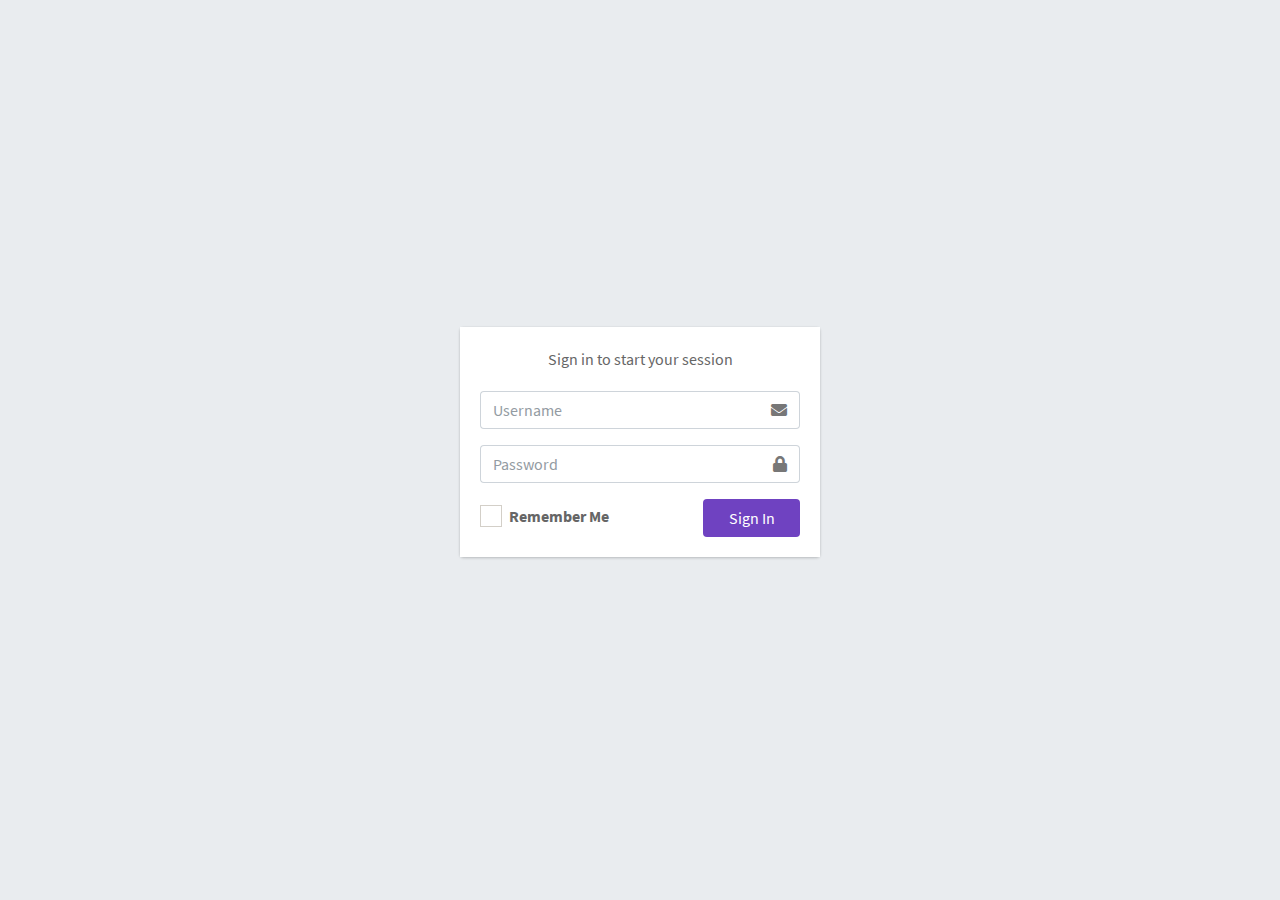
<file: index.html>
<!DOCTYPE html>
<html>
<head>
	<meta charset="utf-8">
	<meta http-equiv="X-UA-Compatible" content="IE=edge">
	<meta name="viewport" content="width=device-width, initial-scale=1">
	<title>Login</title>


	<!-- Library -->
	<link rel="stylesheet" href="lib/fontawesome-free/css/all.min.css">
	<link rel="stylesheet" href="lib/icheck-bootstrap/icheck-bootstrap.min.css">


	<link rel="stylesheet" href="css/main.min.css">
	<link rel="stylesheet" href="css/custom.css">
</head>
<body class="hold-transition login-page">



<div class="login-box">
	<div class="card">
		<div class="card-body login-card-body">
			<p class="login-box-msg">Sign in to start your session</p>

			<form id="loginForm">
				<div class="input-group mb-3">
					<input type="text" class="form-control" id="username" placeholder="Username">
					<div class="input-group-append">
						<div class="input-group-text">
							<span class="fas fa-envelope"></span>
						</div>
					</div>
				</div>

				<div class="input-group mb-3">
					<input type="password" class="form-control" id="password" placeholder="Password">
					<div class="input-group-append">
						<div class="input-group-text">
							<span class="fas fa-lock"></span>
						</div>
					</div>
				</div>

				<div class="text-danger my-3 d-none" id="errorMsg">Username or Password is wrong!</div>

				<div class="row">
					<div class="col-8">
						<div class="icheck-primary purple">
							<input type="checkbox" id="remember">
							<label for="remember">
								Remember Me
							</label>
						</div>
					</div>

					<div class="col-4">
						<button type="submit" class="btn bg-purple btn-block">Sign In</button>
					</div>
				</div>
			</form>
		</div>
	</div>
</div>



<!-- Library -->
<script src="lib/jquery/jquery.min.js"></script>
<script src="lib/bootstrap/js/bootstrap.bundle.min.js"></script>



<script src="js/main.min.js"></script>

<script>
	$(document).on('submit', '#loginForm', function (e) {
		e.preventDefault();

		if ($('#username').val() === 'admin' && $('#password').val() === 'password') {
			$('#errorMsg').addClass('d-none');
			$('#username').removeClass('is-invalid');
			$('#password').removeClass('is-invalid');

			location.href = 'home-text.html';
		}
		else {
			$('#errorMsg').removeClass('d-none');
			$('#username').addClass('is-invalid');
			$('#password').addClass('is-invalid');
		}
	});
</script>

</body>
</html>
</file>
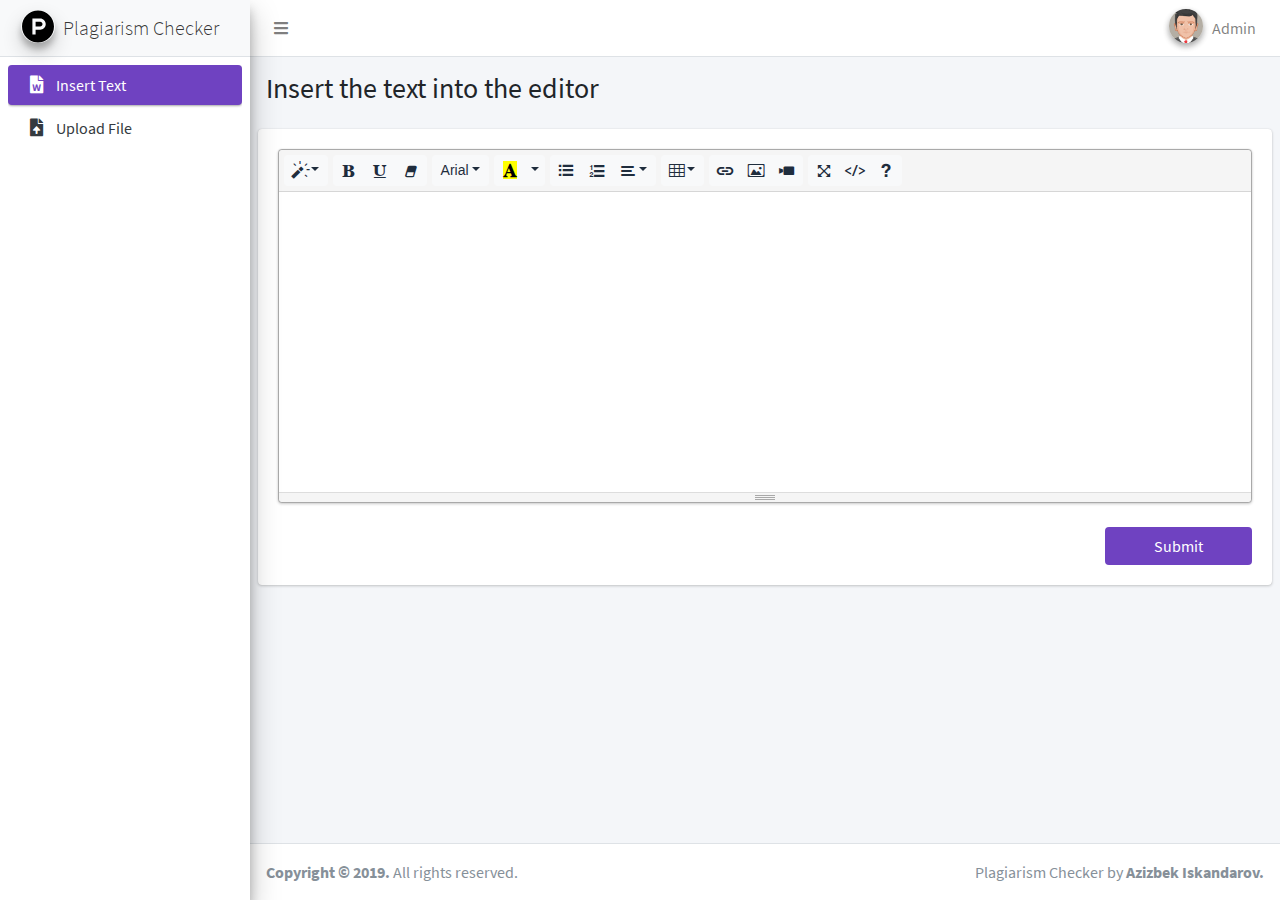
<file: home-text.html>
<!DOCTYPE html>
<html>
<head>
	<meta charset="utf-8">
	<meta http-equiv="X-UA-Compatible" content="IE=edge">
	<meta name="viewport" content="width=device-width, initial-scale=1">
	<title>Home Text</title>


	<!-- Library -->
	<link rel="stylesheet" href="lib/fontawesome-free/css/all.min.css">
	<link rel="stylesheet" href="lib/icheck-bootstrap/icheck-bootstrap.min.css">
	<link rel="stylesheet" href="lib/summernote/summernote-bs4.css">


	<link rel="stylesheet" href="css/main.min.css">
	<link rel="stylesheet" href="css/custom.css">
</head>
<body class="hold-transition sidebar-mini">




<div class="wrapper">
	<nav class="main-header navbar navbar-expand navbar-white navbar-light">
		<ul class="navbar-nav">
			<li class="nav-item">
				<a class="nav-link" data-widget="pushmenu" href="#"><i class="fas fa-bars"></i></a>
			</li>
		</ul>


		<ul class="navbar-nav ml-auto">
			<li class="nav-item dropdown user-menu">
				<a href="#" class="nav-link dropdown-toggle" data-toggle="dropdown">
					<img src="img/avatar5.png" class="user-image img-circle elevation-2">
					<span class="d-none d-md-inline">Admin</span>
				</a>

				<ul class="dropdown-menu dropdown-menu-lg dropdown-menu-right">
					<li class="user-header bg-purple">
						<img src="img/avatar5.png" class="img-circle elevation-2" alt="User Image">
						<p>
							Admin - Teacher
							<small>Member since Nov. 2019</small>
						</p>
					</li>

					<li class="user-footer">
						<a href="#" id="logout" class="btn bg-purple btn-flat float-right">Sign out</a>
					</li>
				</ul>
			</li>
		</ul>
	</nav>


	<aside class="main-sidebar elevation-4 sidebar-light-purple">
		<a href="#" class="brand-link navbar-light">
			<img src="img/product-hunt-brands.svg" class="brand-image img-circle elevation-3" style="width: 34px;">
			<span class="brand-text font-weight-light">Plagiarism Checker</span>
		</a>

		<div class="sidebar">
			<nav class="mt-2">
				<ul class="nav nav-pills nav-sidebar flex-column" data-widget="treeview">
					<li class="nav-item">
						<a href="home-text.html" class="nav-link active">
							<i class="fas fa-file-word nav-icon"></i>
							<p>Insert Text</p>
						</a>
					</li>

					<li class="nav-item">
						<a href="home-upload.html" class="nav-link">
							<i class="fas fa-file-upload nav-icon"></i>
							<p>Upload File</p>
						</a>
					</li>
				</ul>
			</nav>
		</div>
	</aside>



	<div class="content-wrapper">
		<section class="content-header">
			<div class="container-fluid">
				<div class="mb-2">
					<h3>Insert the text into the editor</h3>
				</div>
			</div>
		</section>



		<section class="content">
			<div class="card">
				<div class="card-body">
					<form>
						<div class="text_editor_bx mb-4">
							<textarea id="textEditor"></textarea>
						</div>

						<div class="d-flex justify-content-end">
							<button type="submit" class="btn bg-purple px-5">Submit</button>
						</div>
					</form>
				</div>
			</div>
		</section>
	</div>



	<footer class="main-footer d-flex justify-content-between flex-wrap">
		<div><strong>Copyright &copy; 2019.</strong> All rights reserved.</div>

		<div>Plagiarism Checker by <strong>Azizbek Iskandarov.</strong></div>
	</footer>
</div>




<!-- Library -->
<script src="lib/jquery/jquery.min.js"></script>
<script src="lib/bootstrap/js/bootstrap.bundle.min.js"></script>
<script src="lib/summernote/summernote-bs4.min.js"></script>

<script src="js/main.min.js"></script>


<script>
	$(document).on('click', '#logout', function (e) {
		e.preventDefault();
		location.href = './index.html';
	});

	$('#textEditor').summernote();
</script>

</body>
</html>
</file>
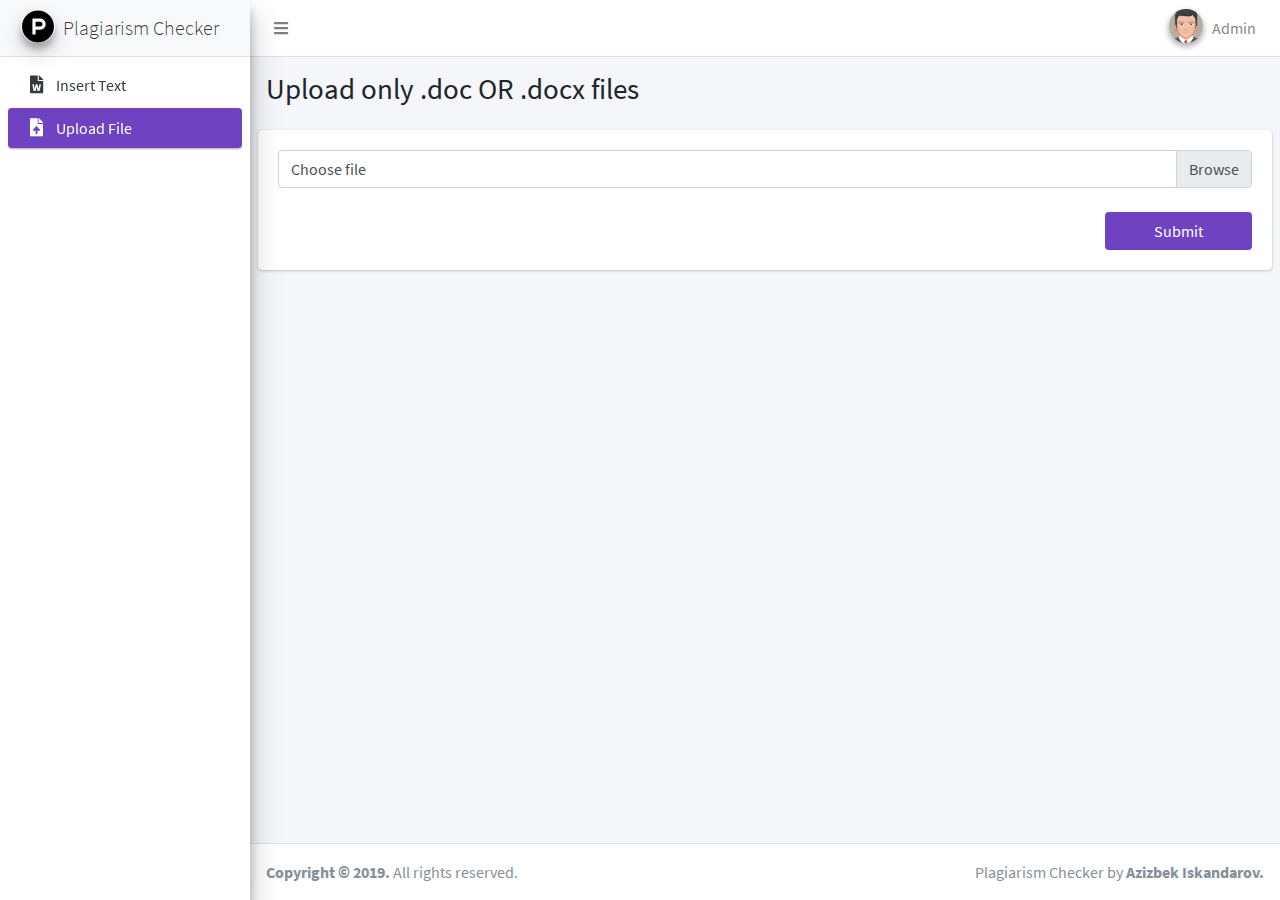
<file: home-upload.html>
<!DOCTYPE html>
<html>
<head>
	<meta charset="utf-8">
	<meta http-equiv="X-UA-Compatible" content="IE=edge">
	<meta name="viewport" content="width=device-width, initial-scale=1">
	<title>Home</title>


	<!-- Library -->
	<link rel="stylesheet" href="lib/fontawesome-free/css/all.min.css">
	<link rel="stylesheet" href="lib/icheck-bootstrap/icheck-bootstrap.min.css">


	<link rel="stylesheet" href="css/main.min.css">
	<link rel="stylesheet" href="css/custom.css">
</head>
<body class="hold-transition sidebar-mini">




<div class="wrapper">
	<nav class="main-header navbar navbar-expand navbar-white navbar-light">
		<ul class="navbar-nav">
			<li class="nav-item">
				<a class="nav-link" data-widget="pushmenu" href="#"><i class="fas fa-bars"></i></a>
			</li>
		</ul>


		<ul class="navbar-nav ml-auto">
			<li class="nav-item dropdown user-menu">
				<a href="#" class="nav-link dropdown-toggle" data-toggle="dropdown">
					<img src="img/avatar5.png" class="user-image img-circle elevation-2">
					<span class="d-none d-md-inline">Admin</span>
				</a>

				<ul class="dropdown-menu dropdown-menu-lg dropdown-menu-right">
					<li class="user-header bg-purple">
						<img src="img/avatar5.png" class="img-circle elevation-2" alt="User Image">
						<p>
							Admin - Teacher
							<small>Member since Nov. 2019</small>
						</p>
					</li>

					<li class="user-footer">
						<a href="#" id="logout" class="btn bg-purple btn-flat float-right">Sign out</a>
					</li>
				</ul>
			</li>
		</ul>
	</nav>


	<aside class="main-sidebar elevation-4 sidebar-light-purple">
		<a href="#" class="brand-link navbar-light">
			<img src="img/product-hunt-brands.svg" class="brand-image img-circle elevation-3" style="width: 34px;">
			<span class="brand-text font-weight-light">Plagiarism Checker</span>
		</a>

		<div class="sidebar">
			<nav class="mt-2">
				<ul class="nav nav-pills nav-sidebar flex-column" data-widget="treeview">
					<li class="nav-item">
						<a href="home-text.html" class="nav-link">
							<i class="fas fa-file-word nav-icon"></i>
							<p>Insert Text</p>
						</a>
					</li>

					<li class="nav-item">
						<a href="home-upload.html" class="nav-link active">
							<i class="fas fa-file-upload nav-icon"></i>
							<p>Upload File</p>
						</a>
					</li>
				</ul>
			</nav>
		</div>
	</aside>



	<div class="content-wrapper">
		<section class="content-header">
			<div class="container-fluid">
				<div class="mb-2">
					<h1>Upload only .doc OR .docx files</h1>
				</div>
			</div>
		</section>



		<section class="content">
			<div class="card">
				<div class="card-body">
					<form>
						<div class="form-group">
							<div class="custom-file">
								<input type="file" class="custom-file-input" id="customFile" accept=".doc,.docx,">
								<label class="custom-file-label" for="customFile">Choose file</label>
							</div>
						</div>

						<div class="d-flex justify-content-end mt-4">
							<button type="submit" class="btn bg-purple px-5">Submit</button>
						</div>
					</form>
				</div>
			</div>
		</section>
	</div>



	<footer class="main-footer d-flex justify-content-between flex-wrap">
		<div><strong>Copyright &copy; 2019.</strong> All rights reserved.</div>

		<div>Plagiarism Checker by <strong>Azizbek Iskandarov.</strong></div>
	</footer>
</div>




<!-- Library -->
<script src="lib/jquery/jquery.min.js"></script>
<script src="lib/bootstrap/js/bootstrap.bundle.min.js"></script>
<script src="lib/bs-custom-file-input/bs-custom-file-input.min.js"></script>


<script src="js/main.min.js"></script>


<script>
	$(document).on('click', '#logout', function (e) {
		e.preventDefault();
		location.href = './index.html';
	});

	bsCustomFileInput.init();
</script>

</body>
</html>
</file>
<file: css/custom.css>
@font-face {
	font-family: 'Source Sans Pro';
	src: url('../font/SourceSansPro/SourceSansPro-Black.ttf');
	font-weight: 900;
	font-style: normal;
}
@font-face {
	font-family: 'Source Sans Pro';
	src: url('../font/SourceSansPro/SourceSansPro-BlackItalic.ttf');
	font-weight: 900;
	font-style: italic;
}

@font-face {
	font-family: 'Source Sans Pro';
	src: url('../font/SourceSansPro/SourceSansPro-Bold.ttf');
	font-weight: 700;
	font-style: normal;
}
@font-face {
	font-family: 'Source Sans Pro';
	src: url('../font/SourceSansPro/SourceSansPro-BoldItalic.ttf');
	font-weight: 700;
	font-style: italic;
}

@font-face {
	font-family: 'Source Sans Pro';
	src: url('../font/SourceSansPro/SourceSansPro-SemiBold.ttf');
	font-weight: 600;
	font-style: normal;
}
@font-face {
	font-family: 'Source Sans Pro';
	src: url('../font/SourceSansPro/SourceSansPro-SemiBoldItalic.ttf');
	font-weight: 600;
	font-style: italic;
}

@font-face {
	font-family: 'Source Sans Pro';
	src: url('../font/SourceSansPro/SourceSansPro-Regular.ttf');
	font-weight: 400;
	font-style: normal;
}
@font-face {
	font-family: 'Source Sans Pro';
	src: url('../font/SourceSansPro/SourceSansPro-Italic.ttf');
	font-weight: 400;
	font-style: italic;
}

@font-face {
	font-family: 'Source Sans Pro';
	src: url('../font/SourceSansPro/SourceSansPro-Light.ttf');
	font-weight: 300;
	font-style: normal;
}
@font-face {
	font-family: 'Source Sans Pro';
	src: url('../font/SourceSansPro/SourceSansPro-LightItalic.ttf');
	font-weight: 300;
	font-style: italic;
}

@font-face {
	font-family: 'Source Sans Pro';
	src: url('../font/SourceSansPro/SourceSansPro-ExtraLight.ttf');
	font-weight: 200;
	font-style: normal;
}
@font-face {
	font-family: 'Source Sans Pro';
	src: url('../font/SourceSansPro/SourceSansPro-ExtraLightItalic.ttf');
	font-weight: 200;
	font-style: italic;
}


.text_editor_bx .note-editable {
	height: 300px;
}



.icheck-primary.purple>input:first-child:not(:checked):not(:disabled):hover+input[type=hidden]+label::before,
.icheck-primary.purple>input:first-child:not(:checked):not(:disabled):hover+label::before {
	border-color: #605ca8;
}
.icheck-primary.purple>input:first-child:checked+input[type=hidden]+label::before,
.icheck-primary.purple>input:first-child:checked+label::before {
	background-color: #605ca8;
	border-color: #605ca8;
}
</file>
<file: lib/summernote/summernote-bs4.css>
@font-face{font-family:"summernote";font-style:normal;font-weight:normal;src:url("./font/summernote.eot?1d9aeaaff0a8939558a45be6cd52cd4c");src:url("./font/summernote.eot?1d9aeaaff0a8939558a45be6cd52cd4c#iefix") format("embedded-opentype"),url("./font/summernote.woff?1d9aeaaff0a8939558a45be6cd52cd4c") format("woff"),url("./font/summernote.ttf?1d9aeaaff0a8939558a45be6cd52cd4c") format("truetype")}[class^="note-icon-"]:before,[class*=" note-icon-"]:before{display:inline-block;font:normal normal normal 14px summernote;font-size:inherit;-webkit-font-smoothing:antialiased;text-decoration:inherit;text-rendering:auto;text-transform:none;vertical-align:middle;speak:none;-moz-osx-font-smoothing:grayscale}.note-icon-align-center:before,.note-icon-align-indent:before,.note-icon-align-justify:before,.note-icon-align-left:before,.note-icon-align-outdent:before,.note-icon-align-right:before,.note-icon-align:before,.note-icon-arrow-circle-down:before,.note-icon-arrow-circle-left:before,.note-icon-arrow-circle-right:before,.note-icon-arrow-circle-up:before,.note-icon-arrows-alt:before,.note-icon-arrows-h:before,.note-icon-arrows-v:before,.note-icon-bold:before,.note-icon-caret:before,.note-icon-chain-broken:before,.note-icon-circle:before,.note-icon-close:before,.note-icon-code:before,.note-icon-col-after:before,.note-icon-col-before:before,.note-icon-col-remove:before,.note-icon-eraser:before,.note-icon-float-left:before,.note-icon-float-none:before,.note-icon-float-right:before,.note-icon-font:before,.note-icon-frame:before,.note-icon-italic:before,.note-icon-link:before,.note-icon-magic:before,.note-icon-menu-check:before,.note-icon-minus:before,.note-icon-orderedlist:before,.note-icon-pencil:before,.note-icon-picture:before,.note-icon-question:before,.note-icon-redo:before,.note-icon-rollback:before,.note-icon-row-above:before,.note-icon-row-below:before,.note-icon-row-remove:before,.note-icon-special-character:before,.note-icon-square:before,.note-icon-strikethrough:before,.note-icon-subscript:before,.note-icon-summernote:before,.note-icon-superscript:before,.note-icon-table:before,.note-icon-text-height:before,.note-icon-trash:before,.note-icon-underline:before,.note-icon-undo:before,.note-icon-unorderedlist:before,.note-icon-video:before{display:inline-block;font-family:"summernote";font-style:normal;font-weight:normal;text-decoration:inherit}.note-icon-align-center:before{content:"\f101"}.note-icon-align-indent:before{content:"\f102"}.note-icon-align-justify:before{content:"\f103"}.note-icon-align-left:before{content:"\f104"}.note-icon-align-outdent:before{content:"\f105"}.note-icon-align-right:before{content:"\f106"}.note-icon-align:before{content:"\f107"}.note-icon-arrow-circle-down:before{content:"\f108"}.note-icon-arrow-circle-left:before{content:"\f109"}.note-icon-arrow-circle-right:before{content:"\f10a"}.note-icon-arrow-circle-up:before{content:"\f10b"}.note-icon-arrows-alt:before{content:"\f10c"}.note-icon-arrows-h:before{content:"\f10d"}.note-icon-arrows-v:before{content:"\f10e"}.note-icon-bold:before{content:"\f10f"}.note-icon-caret:before{content:"\f110"}.note-icon-chain-broken:before{content:"\f111"}.note-icon-circle:before{content:"\f112"}.note-icon-close:before{content:"\f113"}.note-icon-code:before{content:"\f114"}.note-icon-col-after:before{content:"\f115"}.note-icon-col-before:before{content:"\f116"}.note-icon-col-remove:before{content:"\f117"}.note-icon-eraser:before{content:"\f118"}.note-icon-float-left:before{content:"\f119"}.note-icon-float-none:before{content:"\f11a"}.note-icon-float-right:before{content:"\f11b"}.note-icon-font:before{content:"\f11c"}.note-icon-frame:before{content:"\f11d"}.note-icon-italic:before{content:"\f11e"}.note-icon-link:before{content:"\f11f"}.note-icon-magic:before{content:"\f120"}.note-icon-menu-check:before{content:"\f121"}.note-icon-minus:before{content:"\f122"}.note-icon-orderedlist:before{content:"\f123"}.note-icon-pencil:before{content:"\f124"}.note-icon-picture:before{content:"\f125"}.note-icon-question:before{content:"\f126"}.note-icon-redo:before{content:"\f127"}.note-icon-rollback:before{content:"\f128"}.note-icon-row-above:before{content:"\f129"}.note-icon-row-below:before{content:"\f12a"}.note-icon-row-remove:before{content:"\f12b"}.note-icon-special-character:before{content:"\f12c"}.note-icon-square:before{content:"\f12d"}.note-icon-strikethrough:before{content:"\f12e"}.note-icon-subscript:before{content:"\f12f"}.note-icon-summernote:before{content:"\f130"}.note-icon-superscript:before{content:"\f131"}.note-icon-table:before{content:"\f132"}.note-icon-text-height:before{content:"\f133"}.note-icon-trash:before{content:"\f134"}.note-icon-underline:before{content:"\f135"}.note-icon-undo:before{content:"\f136"}.note-icon-unorderedlist:before{content:"\f137"}.note-icon-video:before{content:"\f138"}.note-editor{position:relative}.note-editor .note-dropzone{position:absolute;z-index:100;display:none;color:#87cefa;background-color:#fff;opacity:.95}.note-editor .note-dropzone .note-dropzone-message{display:table-cell;font-size:28px;font-weight:700;text-align:center;vertical-align:middle}.note-editor .note-dropzone.hover{color:#098ddf}.note-editor.dragover .note-dropzone{display:table}.note-editor .note-editing-area{position:relative}.note-editor .note-editing-area .note-editable{outline:0}.note-editor .note-editing-area .note-editable sup{vertical-align:super}.note-editor .note-editing-area .note-editable sub{vertical-align:sub}.note-editor .note-editing-area img.note-float-left{margin-right:10px}.note-editor .note-editing-area img.note-float-right{margin-left:10px}.note-editor.note-frame{border:1px solid #a9a9a9}.note-editor.note-frame.codeview .note-editing-area .note-editable{display:none}.note-editor.note-frame.codeview .note-editing-area .note-codable{display:block}.note-editor.note-frame .note-editing-area{overflow:hidden}.note-editor.note-frame .note-editing-area .note-editable{padding:10px;overflow:auto;color:#000;word-wrap:break-word;background-color:#fff}.note-editor.note-frame .note-editing-area .note-editable[contenteditable="false"]{background-color:#e5e5e5}.note-editor.note-frame .note-editing-area .note-codable{display:none;width:100%;padding:10px;margin-bottom:0;font-family:Menlo,Monaco,monospace,sans-serif;font-size:14px;color:#ccc;background-color:#222;border:0;-webkit-border-radius:0;-moz-border-radius:0;border-radius:0;outline:0;box-shadow:none;-webkit-box-sizing:border-box;-moz-box-sizing:border-box;-ms-box-sizing:border-box;box-sizing:border-box;resize:none}.note-editor.note-frame.fullscreen{position:fixed;top:0;left:0;z-index:1050;width:100%!important}.note-editor.note-frame.fullscreen .note-editable{background-color:#fff}.note-editor.note-frame.fullscreen .note-resizebar{display:none}.note-editor.note-frame .note-status-output{display:block;width:100%;height:20px;margin-bottom:0;font-size:14px;line-height:1.42857143;color:#000;border:0;border-top:1px solid #e2e2e2}.note-editor.note-frame .note-status-output:empty{height:0;border-top:0 solid transparent}.note-editor.note-frame .note-status-output .pull-right{float:right!important}.note-editor.note-frame .note-status-output .text-muted{color:#777}.note-editor.note-frame .note-status-output .text-primary{color:#286090}.note-editor.note-frame .note-status-output .text-success{color:#3c763d}.note-editor.note-frame .note-status-output .text-info{color:#31708f}.note-editor.note-frame .note-status-output .text-warning{color:#8a6d3b}.note-editor.note-frame .note-status-output .text-danger{color:#a94442}.note-editor.note-frame .note-status-output .alert{padding:7px 10px 2px 10px;margin:-7px 0 0 0;color:#000;background-color:#f5f5f5;border-radius:0}.note-editor.note-frame .note-status-output .alert .note-icon{margin-right:5px}.note-editor.note-frame .note-status-output .alert-success{color:#3c763d!important;background-color:#dff0d8!important}.note-editor.note-frame .note-status-output .alert-info{color:#31708f!important;background-color:#d9edf7!important}.note-editor.note-frame .note-status-output .alert-warning{color:#8a6d3b!important;background-color:#fcf8e3!important}.note-editor.note-frame .note-status-output .alert-danger{color:#a94442!important;background-color:#f2dede!important}.note-editor.note-frame .note-statusbar{background-color:#f5f5f5;border-top:1px solid #ddd;border-bottom-right-radius:4px;border-bottom-left-radius:4px}.note-editor.note-frame .note-statusbar .note-resizebar{width:100%;height:9px;padding-top:1px;cursor:ns-resize}.note-editor.note-frame .note-statusbar .note-resizebar .note-icon-bar{width:20px;margin:1px auto;border-top:1px solid #a9a9a9}.note-editor.note-frame .note-statusbar.locked .note-resizebar{cursor:default}.note-editor.note-frame .note-statusbar.locked .note-resizebar .note-icon-bar{display:none}.note-editor.note-frame .note-placeholder{padding:10px}.note-popover.popover{display:none;max-width:none}.note-popover.popover .popover-content a{display:inline-block;max-width:200px;overflow:hidden;text-overflow:ellipsis;white-space:nowrap;vertical-align:middle}.note-popover.popover .arrow{left:20px!important}.note-toolbar{position:relative;z-index:500}.note-popover .popover-content,.card-header.note-toolbar{padding:0 0 5px 5px;margin:0;background:#f5f5f5}.note-popover .popover-content>.btn-group,.card-header.note-toolbar>.btn-group{margin-top:5px;margin-right:5px;margin-left:0}.note-popover .popover-content .btn-group .note-table,.card-header.note-toolbar .btn-group .note-table{min-width:0;padding:5px}.note-popover .popover-content .btn-group .note-table .note-dimension-picker,.card-header.note-toolbar .btn-group .note-table .note-dimension-picker{font-size:18px}.note-popover .popover-content .btn-group .note-table .note-dimension-picker .note-dimension-picker-mousecatcher,.card-header.note-toolbar .btn-group .note-table .note-dimension-picker .note-dimension-picker-mousecatcher{position:absolute!important;z-index:3;width:10em;height:10em;cursor:pointer}.note-popover .popover-content .btn-group .note-table .note-dimension-picker .note-dimension-picker-unhighlighted,.card-header.note-toolbar .btn-group .note-table .note-dimension-picker .note-dimension-picker-unhighlighted{position:relative!important;z-index:1;width:5em;height:5em;background:url('[data-uri]') repeat}.note-popover .popover-content .btn-group .note-table .note-dimension-picker .note-dimension-picker-highlighted,.card-header.note-toolbar .btn-group .note-table .note-dimension-picker .note-dimension-picker-highlighted{position:absolute!important;z-index:2;width:1em;height:1em;background:url('[data-uri]') repeat}.note-popover .popover-content .note-style .dropdown-style blockquote,.card-header.note-toolbar .note-style .dropdown-style blockquote,.note-popover .popover-content .note-style .dropdown-style pre,.card-header.note-toolbar .note-style .dropdown-style pre{padding:5px 10px;margin:0}.note-popover .popover-content .note-style .dropdown-style h1,.card-header.note-toolbar .note-style .dropdown-style h1,.note-popover .popover-content .note-style .dropdown-style h2,.card-header.note-toolbar .note-style .dropdown-style h2,.note-popover .popover-content .note-style .dropdown-style h3,.card-header.note-toolbar .note-style .dropdown-style h3,.note-popover .popover-content .note-style .dropdown-style h4,.card-header.note-toolbar .note-style .dropdown-style h4,.note-popover .popover-content .note-style .dropdown-style h5,.card-header.note-toolbar .note-style .dropdown-style h5,.note-popover .popover-content .note-style .dropdown-style h6,.card-header.note-toolbar .note-style .dropdown-style h6,.note-popover .popover-content .note-style .dropdown-style p,.card-header.note-toolbar .note-style .dropdown-style p{padding:0;margin:0}.note-popover .popover-content .note-color-all .dropdown-menu,.card-header.note-toolbar .note-color-all .dropdown-menu{min-width:337px}.note-popover .popover-content .note-color .dropdown-toggle,.card-header.note-toolbar .note-color .dropdown-toggle{width:20px;padding-left:5px}.note-popover .popover-content .note-color .dropdown-menu .note-palette,.card-header.note-toolbar .note-color .dropdown-menu .note-palette{display:inline-block;width:160px;margin:0}.note-popover .popover-content .note-color .dropdown-menu .note-palette:first-child,.card-header.note-toolbar .note-color .dropdown-menu .note-palette:first-child{margin:0 5px}.note-popover .popover-content .note-color .dropdown-menu .note-palette .note-palette-title,.card-header.note-toolbar .note-color .dropdown-menu .note-palette .note-palette-title{margin:2px 7px;font-size:12px;text-align:center;border-bottom:1px solid #eee}.note-popover .popover-content .note-color .dropdown-menu .note-palette .note-color-reset,.card-header.note-toolbar .note-color .dropdown-menu .note-palette .note-color-reset,.note-popover .popover-content .note-color .dropdown-menu .note-palette .note-color-select,.card-header.note-toolbar .note-color .dropdown-menu .note-palette .note-color-select{width:100%;padding:0 3px;margin:3px;font-size:11px;cursor:pointer;-webkit-border-radius:5px;-moz-border-radius:5px;border-radius:5px}.note-popover .popover-content .note-color .dropdown-menu .note-palette .note-color-row,.card-header.note-toolbar .note-color .dropdown-menu .note-palette .note-color-row{height:20px}.note-popover .popover-content .note-color .dropdown-menu .note-palette .note-color-reset:hover,.card-header.note-toolbar .note-color .dropdown-menu .note-palette .note-color-reset:hover{background:#eee}.note-popover .popover-content .note-color .dropdown-menu .note-palette .note-color-select-btn,.card-header.note-toolbar .note-color .dropdown-menu .note-palette .note-color-select-btn{display:none}.note-popover .popover-content .note-color .dropdown-menu .note-palette .note-holder-custom .note-color-btn,.card-header.note-toolbar .note-color .dropdown-menu .note-palette .note-holder-custom .note-color-btn{border:1px solid #eee}.note-popover .popover-content .note-para .dropdown-menu,.card-header.note-toolbar .note-para .dropdown-menu{min-width:216px;padding:5px}.note-popover .popover-content .note-para .dropdown-menu>div:first-child,.card-header.note-toolbar .note-para .dropdown-menu>div:first-child{margin-right:5px}.note-popover .popover-content .dropdown-menu,.card-header.note-toolbar .dropdown-menu{min-width:90px}.note-popover .popover-content .dropdown-menu.right,.card-header.note-toolbar .dropdown-menu.right{right:0;left:auto}.note-popover .popover-content .dropdown-menu.right::before,.card-header.note-toolbar .dropdown-menu.right::before{right:9px;left:auto!important}.note-popover .popover-content .dropdown-menu.right::after,.card-header.note-toolbar .dropdown-menu.right::after{right:10px;left:auto!important}.note-popover .popover-content .dropdown-menu.note-check a i,.card-header.note-toolbar .dropdown-menu.note-check a i{color:deepskyblue;visibility:hidden}.note-popover .popover-content .dropdown-menu.note-check a.checked i,.card-header.note-toolbar .dropdown-menu.note-check a.checked i{visibility:visible}.note-popover .popover-content .note-fontsize-10,.card-header.note-toolbar .note-fontsize-10{font-size:10px}.note-popover .popover-content .note-color-palette,.card-header.note-toolbar .note-color-palette{line-height:1}.note-popover .popover-content .note-color-palette div .note-color-btn,.card-header.note-toolbar .note-color-palette div .note-color-btn{width:20px;height:20px;padding:0;margin:0;border:1px solid #fff}.note-popover .popover-content .note-color-palette div .note-color-btn:hover,.card-header.note-toolbar .note-color-palette div .note-color-btn:hover{border:1px solid #000}.note-dialog>div{display:none}.note-dialog .form-group{margin-right:0;margin-left:0}.note-dialog .note-modal-form{margin:0}.note-dialog .note-image-dialog .note-dropzone{min-height:100px;margin-bottom:10px;font-size:30px;line-height:4;color:lightgray;text-align:center;border:4px dashed lightgray}@-moz-document url-prefix(){.note-image-input{height:auto}}.note-placeholder{position:absolute;display:none;color:gray}.note-handle .note-control-selection{position:absolute;display:none;border:1px solid black}.note-handle .note-control-selection>div{position:absolute}.note-handle .note-control-selection .note-control-selection-bg{width:100%;height:100%;background-color:black;-webkit-opacity:.3;-khtml-opacity:.3;-moz-opacity:.3;opacity:.3;-ms-filter:alpha(opacity=30);filter:alpha(opacity=30)}.note-handle .note-control-selection .note-control-handle{width:7px;height:7px;border:1px solid black}.note-handle .note-control-selection .note-control-holder{width:7px;height:7px;border:1px solid black}.note-handle .note-control-selection .note-control-sizing{width:7px;height:7px;background-color:white;border:1px solid black}.note-handle .note-control-selection .note-control-nw{top:-5px;left:-5px;border-right:0;border-bottom:0}.note-handle .note-control-selection .note-control-ne{top:-5px;right:-5px;border-bottom:0;border-left:none}.note-handle .note-control-selection .note-control-sw{bottom:-5px;left:-5px;border-top:0;border-right:0}.note-handle .note-control-selection .note-control-se{right:-5px;bottom:-5px;cursor:se-resize}.note-handle .note-control-selection .note-control-se.note-control-holder{cursor:default;border-top:0;border-left:none}.note-handle .note-control-selection .note-control-selection-info{right:0;bottom:0;padding:5px;margin:5px;font-size:12px;color:#fff;background-color:#000;-webkit-border-radius:5px;-moz-border-radius:5px;border-radius:5px;-webkit-opacity:.7;-khtml-opacity:.7;-moz-opacity:.7;opacity:.7;-ms-filter:alpha(opacity=70);filter:alpha(opacity=70)}.note-hint-popover{min-width:100px;padding:2px}.note-hint-popover .popover-content{max-height:150px;padding:3px;overflow:auto}.note-hint-popover .popover-content .note-hint-group .note-hint-item{display:block!important;padding:3px}.note-hint-popover .popover-content .note-hint-group .note-hint-item.active,.note-hint-popover .popover-content .note-hint-group .note-hint-item:hover{display:block;clear:both;font-weight:400;line-height:1.4;color:#fff;text-decoration:none;white-space:nowrap;cursor:pointer;background-color:#428bca;outline:0}
</file>
